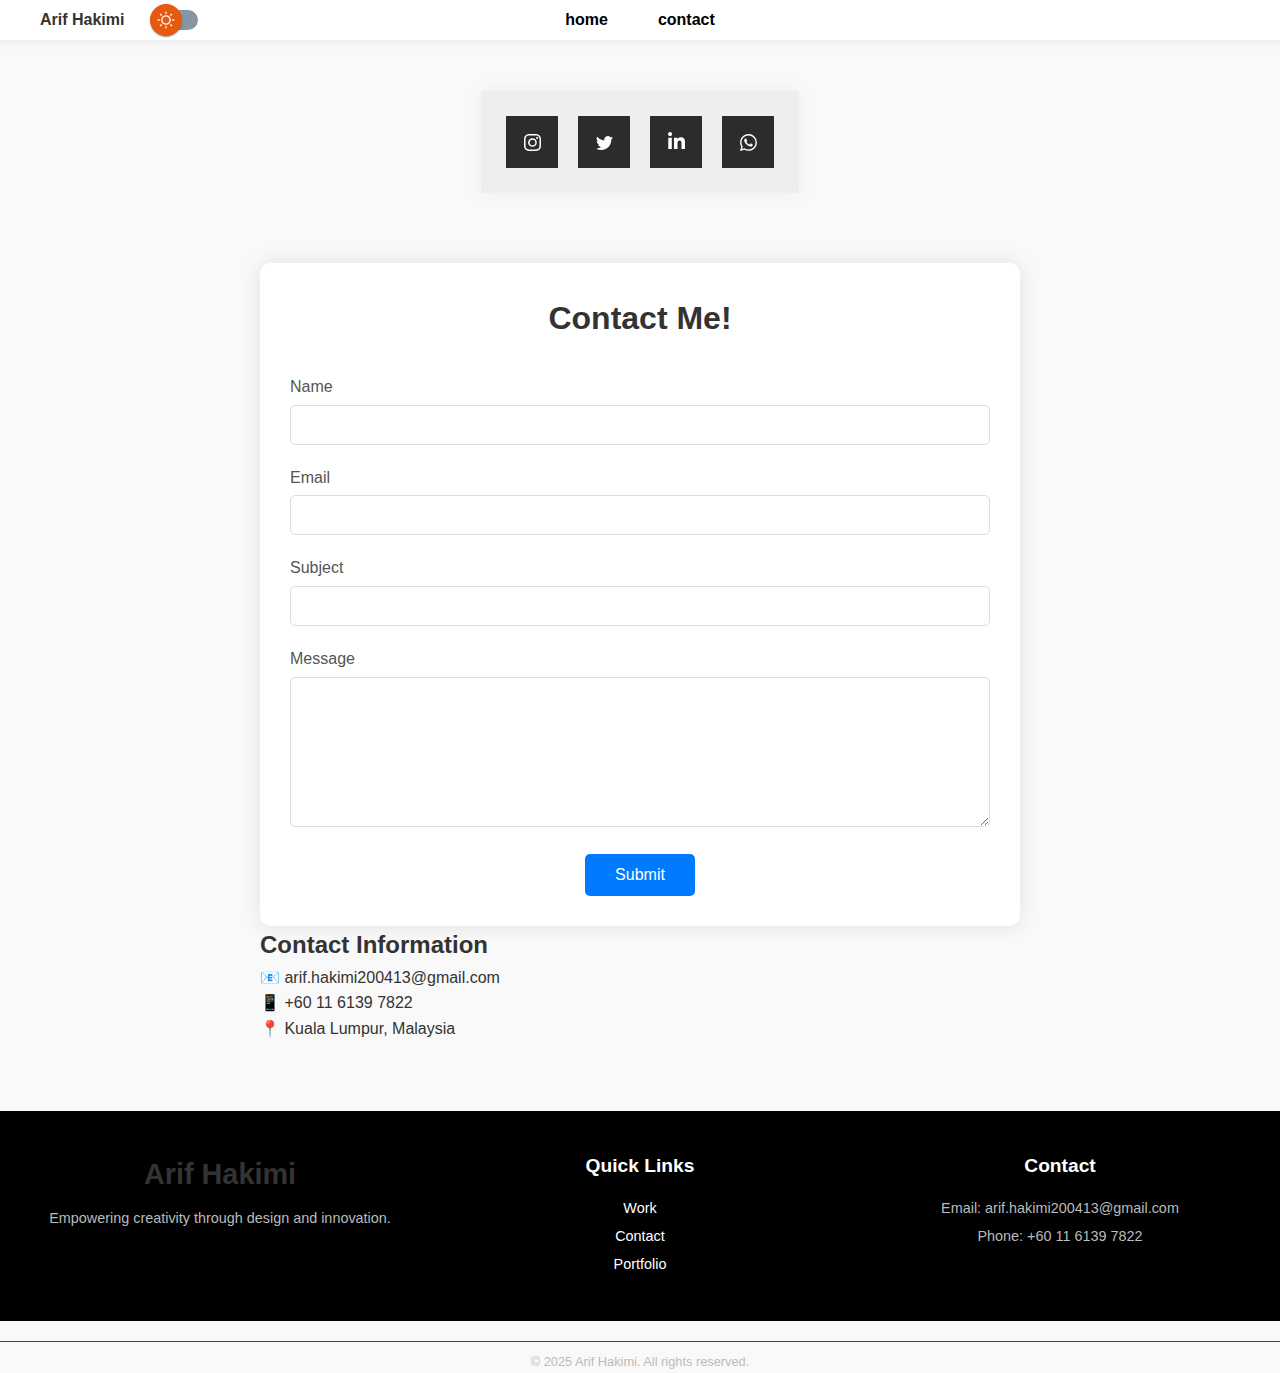
<file: Contact.html>
<!DOCTYPE html>
<html lang="ms">
<head>
    <meta charset="UTF-8">
    <meta name="viewport" content="width=device-width, initial-scale=1.0">
    <title>Contact Me</title>
    <link rel="stylesheet" href="PORTFOLIO CSS/Contact.css">
</head>
<body>
    <header>
        <div class="logo">Arif Hakimi</div>
        <label class="ui-switch" style="position: absolute; left: 150px; top: 50%; transform: translateY(-50%); display: inline-flex; align-items: center;">
            <input type="checkbox" id="darkModeToggle" onclick="toggleDarkMode()">
            <div class="slider">
                <div class="circle"></div>
            </div>
        </label>
        <script>
            function toggleDarkMode() {
                document.body.classList.toggle('dark-mode');
                const isDarkMode = document.body.classList.contains('dark-mode');
                localStorage.setItem('darkMode', isDarkMode);
            }

            // Check saved preference
            if (localStorage.getItem('darkMode') === 'true') {
                document.body.classList.add('dark-mode');
                document.getElementById('darkModeToggle').checked = true;
            }
        </script>
        <style>
            body.dark-mode {
                background-color: #1a1a1a;
                color: #ffffff;
            }
            .dark-mode header {
                background-color: #2d2d2d;
                border-color: #404040;
            }
            
            .dark-mode .logo {
                color: #ffffff;
            }
            
            .dark-mode nav a {
                color: #ffffff;
            }
            
            .dark-mode nav a:hover {
                background-color: #404040;
            }
            
            .dark-mode .social-icons a {
                background: #2d2d2d;
            }
            
            .dark-mode .social-icons a:hover {
                background-color: #404040;
            }

            .dark-mode .contact-form {
                background-color: #2d2d2d;
                color: #ffffff;
            }

            .dark-mode .contact-form input,
            .dark-mode .contact-form textarea {
                background-color: #404040;
                color: #ffffff;
                border-color: #555;
            }

            .dark-mode .contact-form label,
            .dark-mode .contact-form h1 {
                color: #ffffff;
            }
        </style>
        </style>
        <nav>
            <a href="index.html">home</a>
            <a href="Contact.html">contact</a>
        </nav>
    </header>

    <div class="social-icons">
        <a href="#" class="socialContainer containerOne">
          <svg class="socialSvg instagramSvg" viewBox="0 0 16 16">
            <path
              d="M8 0C5.829 0 5.556.01 4.703.048 3.85.088 3.269.222 2.76.42a3.917 3.917 0 0 0-1.417.923A3.927 3.927 0 0 0 .42 2.76C.222 3.268.087 3.85.048 4.7.01 5.555 0 5.827 0 8.001c0 2.172.01 2.444.048 3.297.04.852.174 1.433.372 1.942.205.526.478.972.923 1.417.444.445.89.719 1.416.923.51.198 1.09.333 1.942.372C5.555 15.99 5.827 16 8 16s2.444-.01 3.298-.048c.851-.04 1.434-.174 1.943-.372a3.916 3.916 0 0 0 1.416-.923c.445-.445.718-.891.923-1.417.197-.509.332-1.09.372-1.942C15.99 10.445 16 10.173 16 8s-.01-2.445-.048-3.299c-.04-.851-.175-1.433-.372-1.941a3.926 3.926 0 0 0-.923-1.417A3.911 3.911 0 0 0 13.24.42c-.51-.198-1.092-.333-1.943-.372C10.443.01 10.172 0 7.998 0h.003zm-.717 1.442h.718c2.136 0 2.389.007 3.232.046.78.035 1.204.166 1.486.275.373.145.64.319.92.599.28.28.453.546.598.92.11.281.24.705.275 1.485.039.843.047 1.096.047 3.231s-.008 2.389-.047 3.232c-.035.78-.166 1.203-.275 1.485a2.47 2.47 0 0 1-.599.919c-.28.28-.546.453-.92.598-.28.11-.704.24-1.485.276-.843.038-1.096.047-3.232.047s-2.39-.009-3.233-.047c-.78-.036-1.203-.166-1.485-.276a2.478 2.478 0 0 1-.92-.598 2.48 2.48 0 0 1-.6-.92c-.109-.281-.24-.705-.275-1.485-.038-.843-.046-1.096-.046-3.233 0-2.136.008-2.388.046-3.231.036-.78.166-1.204.276-1.486.145-.373.319-.64.599-.92.28-.28.546-.453.92-.598.282-.11.705-.24 1.485-.276.738-.034 1.024-.044 2.515-.045v.002zm4.988 1.328a.96.96 0 1 0 0 1.92.96.96 0 0 0 0-1.92zm-4.27 1.122a4.109 4.109 0 1 0 0 8.217 4.109 4.109 0 0 0 0-8.217zm0 1.441a2.667 2.667 0 1 1 0 5.334 2.667 2.667 0 0 1 0-5.334z"
            ></path>
          </svg>
        </a>
      
        <a href="#" class="socialContainer containerTwo">
          <svg class="socialSvg twitterSvg" viewBox="0 0 16 16">
            <path
              d="M5.026 15c6.038 0 9.341-5.003 9.341-9.334 0-.14 0-.282-.006-.422A6.685 6.685 0 0 0 16 3.542a6.658 6.658 0 0 1-1.889.518 3.301 3.301 0 0 0 1.447-1.817 6.533 6.533 0 0 1-2.087.793A3.286 3.286 0 0 0 7.875 6.03a9.325 9.325 0 0 1-6.767-3.429 3.289 3.289 0 0 0 1.018 4.382A3.323 3.323 0 0 1 .64 6.575v.045a3.288 3.288 0 0 0 2.632 3.218 3.203 3.203 0 0 1-.865.115 3.23 3.23 0 0 1-.614-.057 3.283 3.283 0 0 0 3.067 2.277A6.588 6.588 0 0 1 .78 13.58a6.32 6.32 0 0 1-.78-.045A9.344 9.344 0 0 0 5.026 15z"
            ></path>
          </svg>
        </a>
      
        <a href="#" class="socialContainer containerThree">
          <svg class="socialSvg linkdinSvg" viewBox="0 0 448 512">
            <path
              d="M100.28 448H7.4V148.9h92.88zM53.79 108.1C24.09 108.1 0 83.5 0 53.8a53.79 53.79 0 0 1 107.58 0c0 29.7-24.1 54.3-53.79 54.3zM447.9 448h-92.68V302.4c0-34.7-.7-79.2-48.29-79.2-48.29 0-55.69 37.7-55.69 76.7V448h-92.78V148.9h89.08v40.8h1.3c12.4-23.5 42.69-48.3 87.88-48.3 94 0 111.28 61.9 111.28 142.3V448z"
            ></path>
          </svg>
        </a>
      
        <a href="#" class="socialContainer containerFour">
          <svg class="socialSvg whatsappSvg" viewBox="0 0 16 16">
            <path
              d="M13.601 2.326A7.854 7.854 0 0 0 7.994 0C3.627 0 .068 3.558.064 7.926c0 1.399.366 2.76 1.057 3.965L0 16l4.204-1.102a7.933 7.933 0 0 0 3.79.965h.004c4.368 0 7.926-3.558 7.93-7.93A7.898 7.898 0 0 0 13.6 2.326zM7.994 14.521a6.573 6.573 0 0 1-3.356-.92l-.24-.144-2.494.654.666-2.433-.156-.251a6.56 6.56 0 0 1-1.007-3.505c0-3.626 2.957-6.584 6.591-6.584a6.56 6.56 0 0 1 4.66 1.931 6.557 6.557 0 0 1 1.928 4.66c-.004 3.639-2.961 6.592-6.592 6.592zm3.615-4.934c-.197-.099-1.17-.578-1.353-.646-.182-.065-.315-.099-.445.099-.133.197-.513.646-.627.775-.114.133-.232.148-.43.05-.197-.1-.836-.308-1.592-.985-.59-.525-.985-1.175-1.103-1.372-.114-.198-.011-.304.088-.403.087-.088.197-.232.296-.346.1-.114.133-.198.198-.33.065-.134.034-.248-.015-.347-.05-.099-.445-1.076-.612-1.47-.16-.389-.323-.335-.445-.34-.114-.007-.247-.007-.38-.007a.729.729 0 0 0-.529.247c-.182.198-.691.677-.691 1.654 0 .977.71 1.916.81 2.049.098.133 1.394 2.132 3.383 2.992.47.205.84.326 1.129.418.475.152.904.129 1.246.08.38-.058 1.171-.48 1.338-.943.164-.464.164-.86.114-.943-.049-.084-.182-.133-.38-.232z"
            ></path>
          </svg>
        </a>
      </div>

    <div class="container">
        <div class="contact-form">
            <h1>Contact Me!</h1>
            <form action="#" method="POST">
                <div class="form-group">
                    <label for="name">Name</label>
                    <input type="text" id="name" name="name" required>
                </div>
                <div class="form-group">
                    <label for="email">Email</label>
                    <input type="email" id="email" name="email" required>
                </div>
                <div class="form-group">
                    <label for="subject">Subject</label>
                    <input type="text" id="subject" name="subject" required>
                </div>
                <div class="form-group">
                    <label for="message">Message</label>
                    <textarea id="message" name="message" required></textarea>
                </div>
                <button type="submit">Submit</button>
            </form>
        </div>

        <div class="contact-info">
            <h2>Contact Information</h2>
            <p>📧 arif.hakimi200413@gmail.com</p>
            <p>📱 +60 11 6139 7822</p>
            <p>📍 Kuala Lumpur, Malaysia</p>
        </div>
    </div>

    <footer>
        <div class="footer-brand">
            <h1>Arif Hakimi</h1>
            <p>Empowering creativity through design and innovation.</p>
        </div>
        <div class="footer-nav">
            <h3>Quick Links</h3>
            <a href="index.html.html">Work</a>
            <a href="Contact.html">Contact</a>
            <a href="#portfolio">Portfolio</a>
        </div>
       
        <div class="footer-contact">
            <h3>Contact</h3>
            <p>Email: arif.hakimi200413@gmail.com</p>
            <p>Phone: +60 11 6139 7822</p>
        </div>
    </footer>
    <div class="footer-bottom">
        &copy; 2025 Arif Hakimi. All rights reserved.
    </div>
</file>
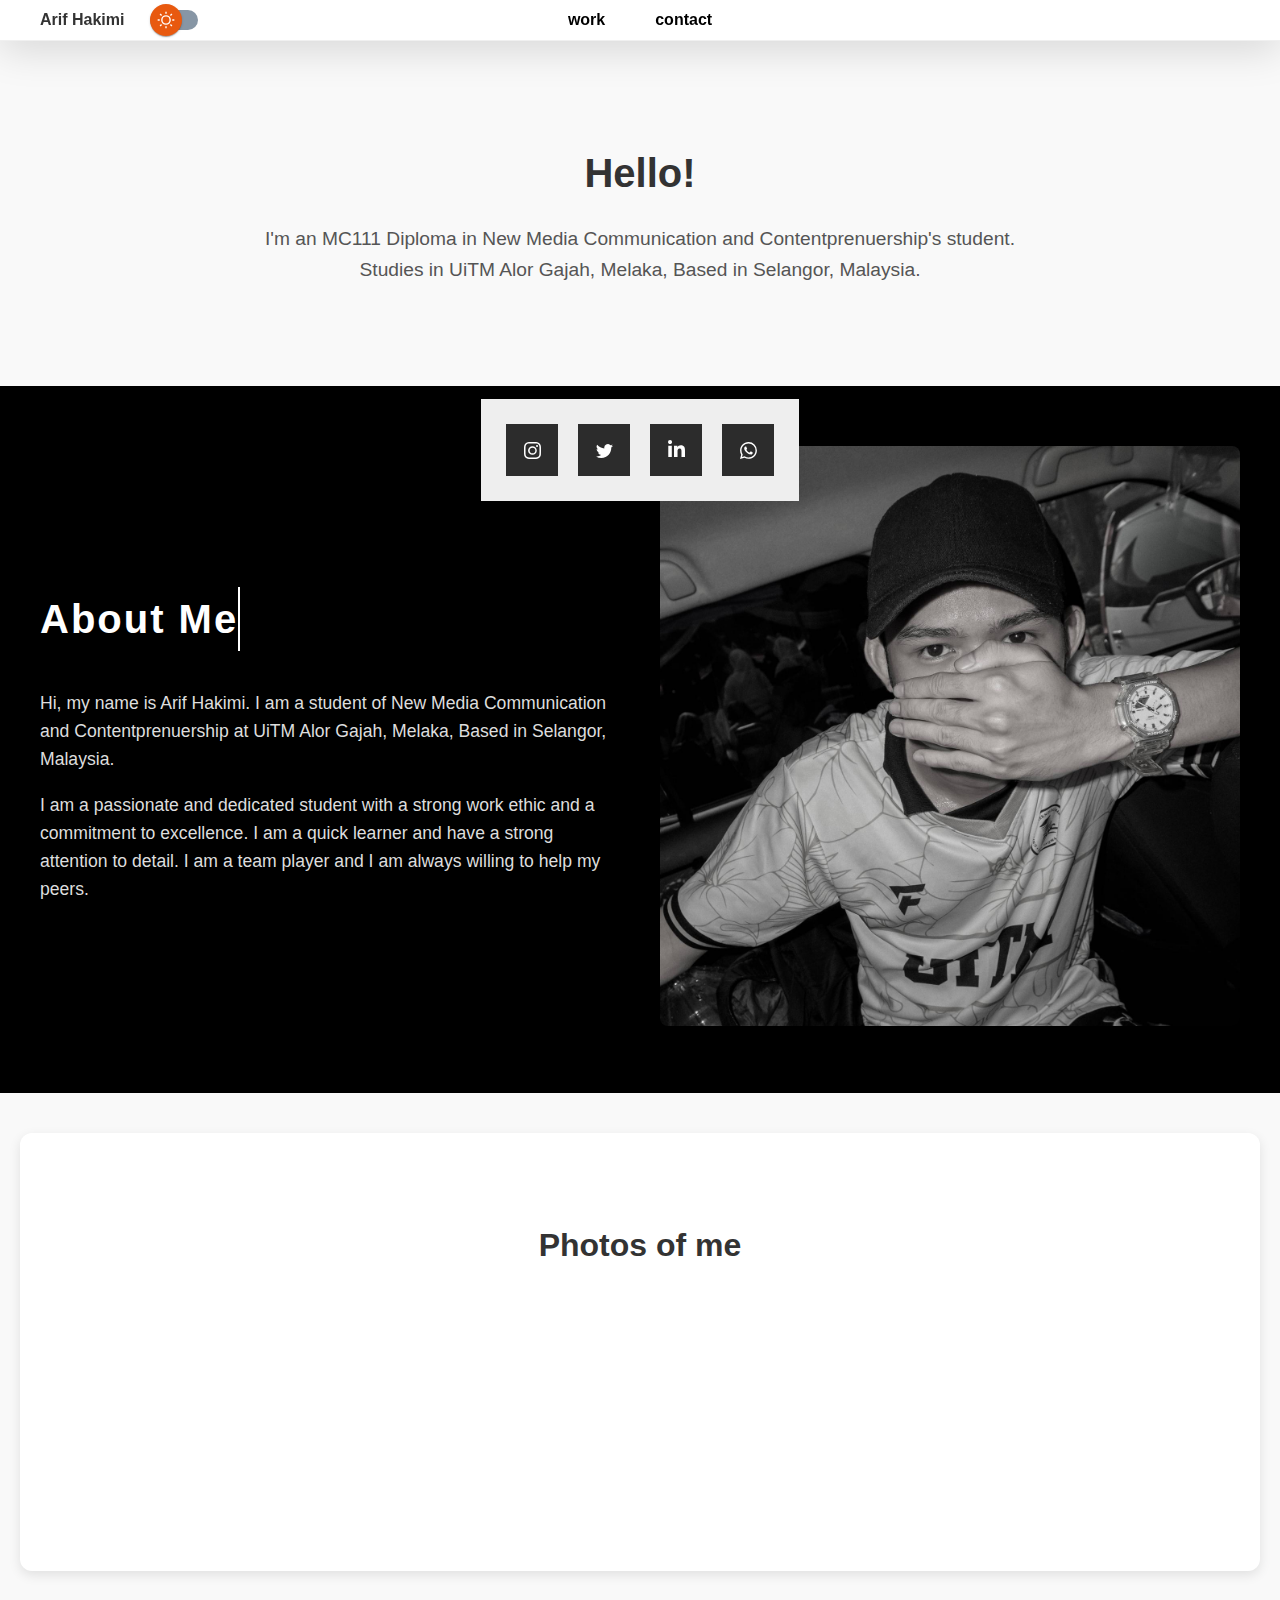
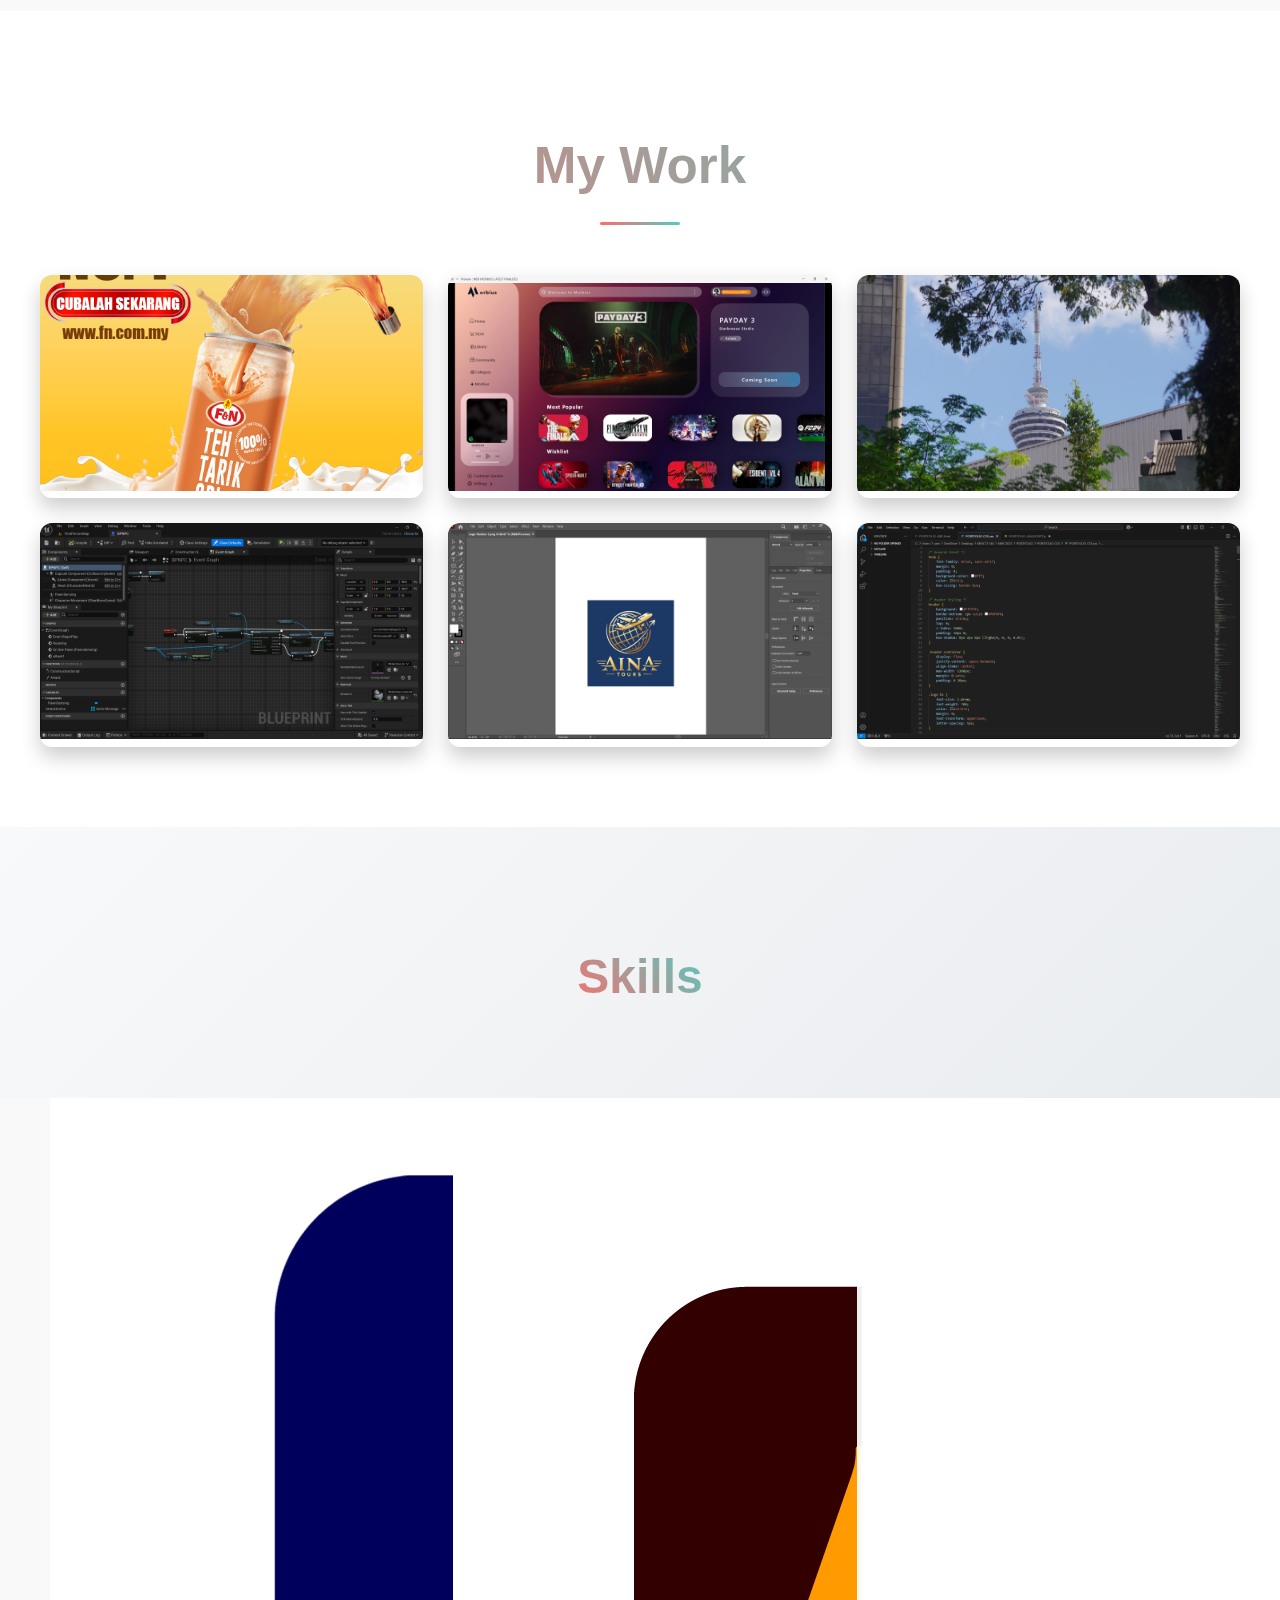
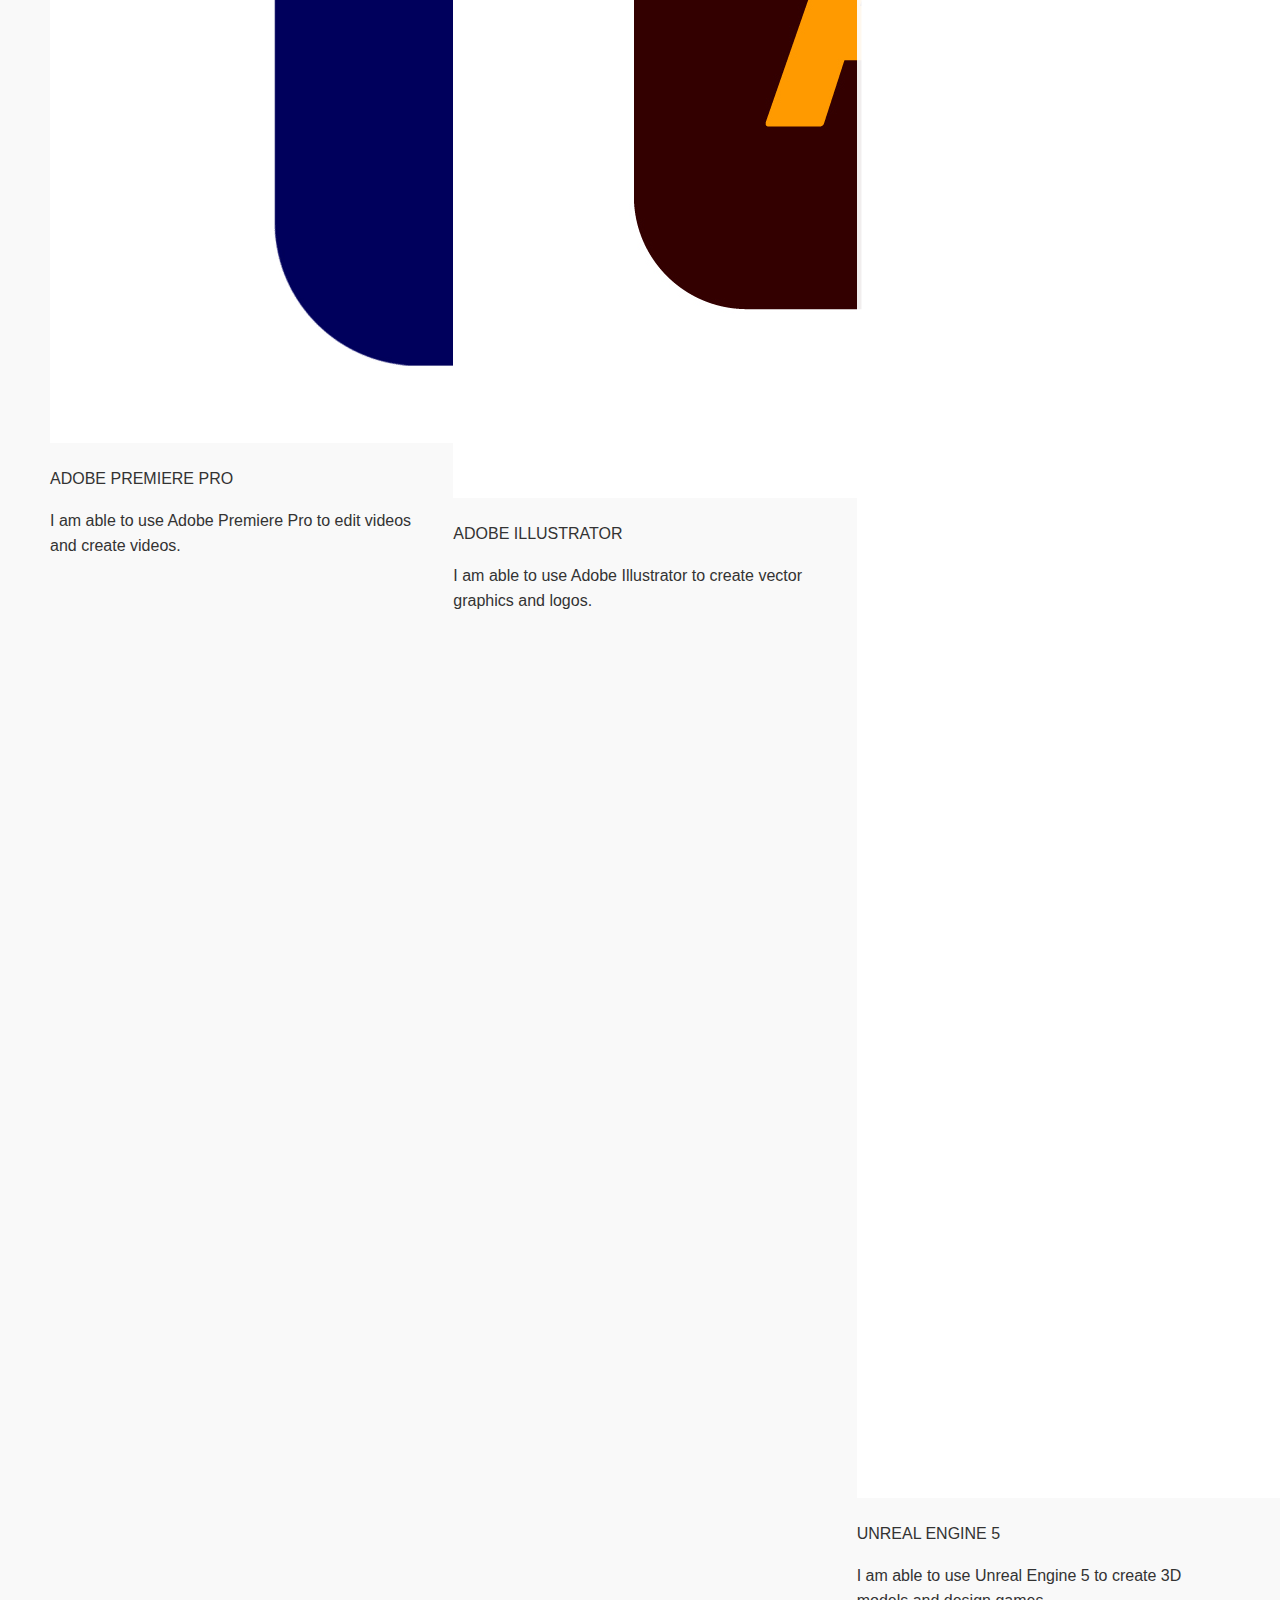
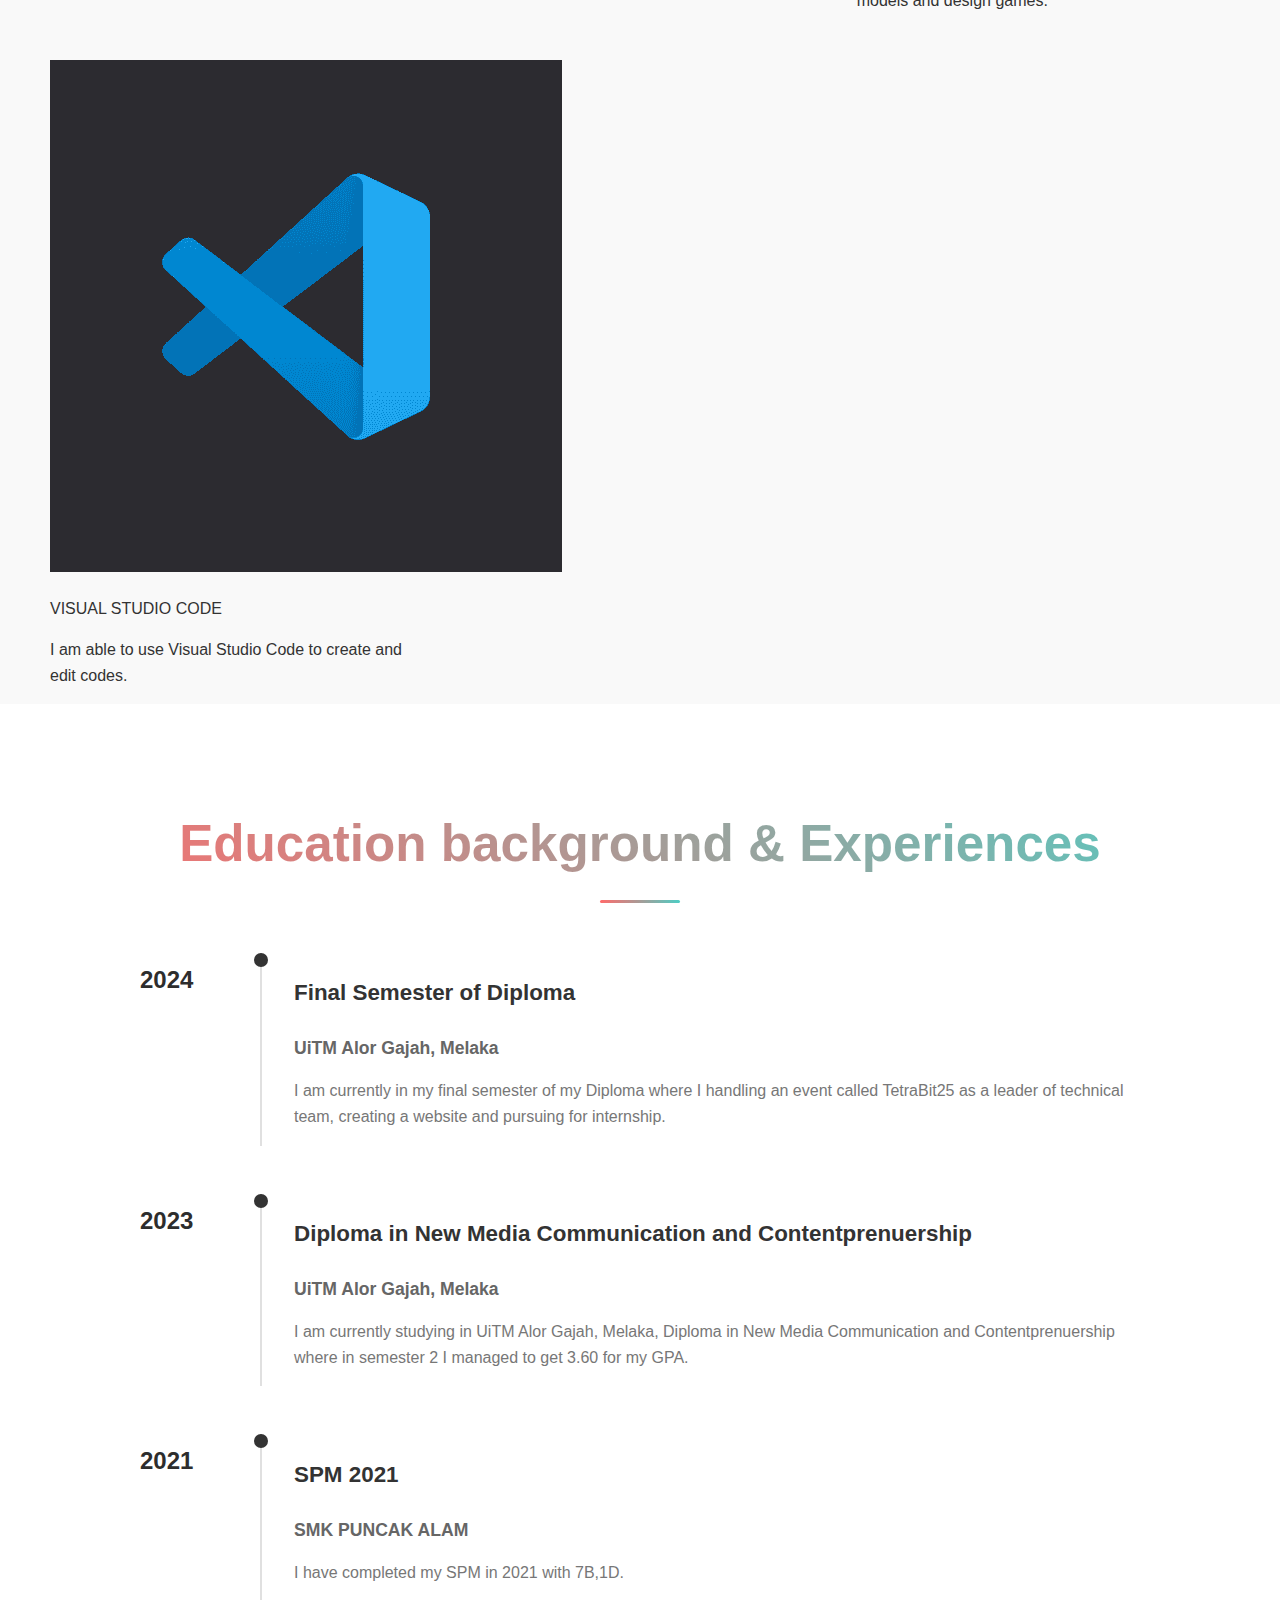
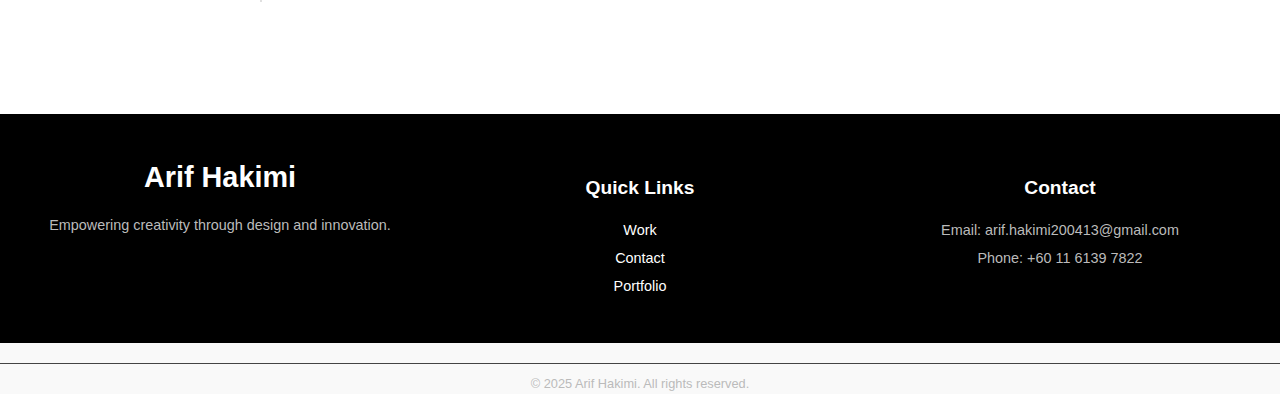
<file: PORTFOLIO ARIF.html>
<!DOCTYPE html>
<html lang="en">
<head>

    <link rel="stylesheet"
    href="PORTFOLIO CSS/PORTFOLIO CSS.css">
    

    <meta charset="UTF-8">
    <meta name="viewport" content="width=device-width, initial-scale=1.0">
    <!DOCTYPE html>
<html lang="en">
<head>
    <meta charset="UTF-8">
    <meta name="viewport" content="width=device-width, initial-scale=1.0">
    <title>My Portfolio</title>
    <style>
        @import url('https://fonts.googleapis.com/css2?family=Inter:wght@400;600&display=swap');

    </style>
</head>
<body>
    <header>
        <div class="logo">Arif Hakimi </div>
        <label class="ui-switch" style="position: absolute; left: 150px; top: 50%; transform: translateY(-50%); display: inline-flex; align-items: center;">
            <input type="checkbox" id="darkModeToggle" onclick="toggleDarkMode()">
            <div class="slider">
                <div class="circle"></div>
            </div>
        </label>
        <script>
            function toggleDarkMode() {
                document.body.classList.toggle('dark-mode');
                const isDarkMode = document.body.classList.contains('dark-mode');
                localStorage.setItem('darkMode', isDarkMode);
            }

            // Check saved preference
            if (localStorage.getItem('darkMode') === 'true') {
                document.body.classList.add('dark-mode');
                document.getElementById('darkModeToggle').checked = true;
            }
        </script>
        <style>
            body.dark-mode {
                background-color: #1a1a1a;
                color: #ffffff;
            }
            
            .dark-mode header {
                background-color: #2d2d2d;
                border-color: #404040;
            }
            
            .dark-mode .logo {
                color: #ffffff;
            }
            
            .dark-mode nav a {
                color: #ffffff;
            }
            
            .dark-mode nav a:hover {
                background-color: #404040;
            }
            
            .dark-mode .social-icons a {
                background: #2d2d2d;
            }
            
            .dark-mode .social-icons a:hover {
                background-color: #404040;
            }

            .dark-mode .my-work {
                background-color: #2d2d2d;
                color: #ffffff;
            }

            .dark-mode .grid-item {
                background-color: #404040;
            }

            .dark-mode .overlay {
                background-color: rgba(0, 0, 0, 0.8);
            }

            .dark-mode .text {
                color: #ffffff;
            }

            .dark-mode h1,
            .dark-mode .hero,
            .dark-mode .hero p,
            .dark-mode .hero br,
            .dark-mode .about-text,
            .dark-mode #studio-agatho {
                color: #ffffff;
            }

            .dark-mode .experience {
                background-color: #2d2d2d;
                color: #ffffff;
            }

            .dark-mode .experience-content h3,
            .dark-mode .experience-content h4,
            .dark-mode .experience-content p,
            .dark-mode .experience-year {
                color: #ffffff;
            }

            .dark-mode .experience-content {
                border-left-color: #404040;
            }

            .dark-mode .experience-content::before {
                background-color: #ffffff;
            }
        </style>

        <nav>
            <a href="PORTFOLIO ARIF.html">work</a>
            <a href="Contact.html">contact</a>
        </nav>
        
    </header>
    <main>
        <div class="hero">
            <h1>Hello!</h1>
            <p>I'm an MC111 Diploma in New Media Communication and Contentprenuership's student.<br>Studies in UiTM Alor Gajah, Melaka, Based in Selangor, Malaysia.</p>
<div class="social-icons">
    <a href="#" class="socialContainer containerOne">
      <svg class="socialSvg instagramSvg" viewBox="0 0 16 16">
        <path
          d="M8 0C5.829 0 5.556.01 4.703.048 3.85.088 3.269.222 2.76.42a3.917 3.917 0 0 0-1.417.923A3.927 3.927 0 0 0 .42 2.76C.222 3.268.087 3.85.048 4.7.01 5.555 0 5.827 0 8.001c0 2.172.01 2.444.048 3.297.04.852.174 1.433.372 1.942.205.526.478.972.923 1.417.444.445.89.719 1.416.923.51.198 1.09.333 1.942.372C5.555 15.99 5.827 16 8 16s2.444-.01 3.298-.048c.851-.04 1.434-.174 1.943-.372a3.916 3.916 0 0 0 1.416-.923c.445-.445.718-.891.923-1.417.197-.509.332-1.09.372-1.942C15.99 10.445 16 10.173 16 8s-.01-2.445-.048-3.299c-.04-.851-.175-1.433-.372-1.941a3.926 3.926 0 0 0-.923-1.417A3.911 3.911 0 0 0 13.24.42c-.51-.198-1.092-.333-1.943-.372C10.443.01 10.172 0 7.998 0h.003zm-.717 1.442h.718c2.136 0 2.389.007 3.232.046.78.035 1.204.166 1.486.275.373.145.64.319.92.599.28.28.453.546.598.92.11.281.24.705.275 1.485.039.843.047 1.096.047 3.231s-.008 2.389-.047 3.232c-.035.78-.166 1.203-.275 1.485a2.47 2.47 0 0 1-.599.919c-.28.28-.546.453-.92.598-.28.11-.704.24-1.485.276-.843.038-1.096.047-3.232.047s-2.39-.009-3.233-.047c-.78-.036-1.203-.166-1.485-.276a2.478 2.478 0 0 1-.92-.598 2.48 2.48 0 0 1-.6-.92c-.109-.281-.24-.705-.275-1.485-.038-.843-.046-1.096-.046-3.233 0-2.136.008-2.388.046-3.231.036-.78.166-1.204.276-1.486.145-.373.319-.64.599-.92.28-.28.546-.453.92-.598.282-.11.705-.24 1.485-.276.738-.034 1.024-.044 2.515-.045v.002zm4.988 1.328a.96.96 0 1 0 0 1.92.96.96 0 0 0 0-1.92zm-4.27 1.122a4.109 4.109 0 1 0 0 8.217 4.109 4.109 0 0 0 0-8.217zm0 1.441a2.667 2.667 0 1 1 0 5.334 2.667 2.667 0 0 1 0-5.334z"
        ></path>
      </svg>
    </a>
  
    <a href="#" class="socialContainer containerTwo">
      <svg class="socialSvg twitterSvg" viewBox="0 0 16 16">
        <path
          d="M5.026 15c6.038 0 9.341-5.003 9.341-9.334 0-.14 0-.282-.006-.422A6.685 6.685 0 0 0 16 3.542a6.658 6.658 0 0 1-1.889.518 3.301 3.301 0 0 0 1.447-1.817 6.533 6.533 0 0 1-2.087.793A3.286 3.286 0 0 0 7.875 6.03a9.325 9.325 0 0 1-6.767-3.429 3.289 3.289 0 0 0 1.018 4.382A3.323 3.323 0 0 1 .64 6.575v.045a3.288 3.288 0 0 0 2.632 3.218 3.203 3.203 0 0 1-.865.115 3.23 3.23 0 0 1-.614-.057 3.283 3.283 0 0 0 3.067 2.277A6.588 6.588 0 0 1 .78 13.58a6.32 6.32 0 0 1-.78-.045A9.344 9.344 0 0 0 5.026 15z"
        ></path>
      </svg>
    </a>
  
    <a href="#" class="socialContainer containerThree">
      <svg class="socialSvg linkdinSvg" viewBox="0 0 448 512">
        <path
          d="M100.28 448H7.4V148.9h92.88zM53.79 108.1C24.09 108.1 0 83.5 0 53.8a53.79 53.79 0 0 1 107.58 0c0 29.7-24.1 54.3-53.79 54.3zM447.9 448h-92.68V302.4c0-34.7-.7-79.2-48.29-79.2-48.29 0-55.69 37.7-55.69 76.7V448h-92.78V148.9h89.08v40.8h1.3c12.4-23.5 42.69-48.3 87.88-48.3 94 0 111.28 61.9 111.28 142.3V448z"
        ></path>
      </svg>
    </a>
  
    <a href="#" class="socialContainer containerFour">
      <svg class="socialSvg whatsappSvg" viewBox="0 0 16 16">
        <path
          d="M13.601 2.326A7.854 7.854 0 0 0 7.994 0C3.627 0 .068 3.558.064 7.926c0 1.399.366 2.76 1.057 3.965L0 16l4.204-1.102a7.933 7.933 0 0 0 3.79.965h.004c4.368 0 7.926-3.558 7.93-7.93A7.898 7.898 0 0 0 13.6 2.326zM7.994 14.521a6.573 6.573 0 0 1-3.356-.92l-.24-.144-2.494.654.666-2.433-.156-.251a6.56 6.56 0 0 1-1.007-3.505c0-3.626 2.957-6.584 6.591-6.584a6.56 6.56 0 0 1 4.66 1.931 6.557 6.557 0 0 1 1.928 4.66c-.004 3.639-2.961 6.592-6.592 6.592zm3.615-4.934c-.197-.099-1.17-.578-1.353-.646-.182-.065-.315-.099-.445.099-.133.197-.513.646-.627.775-.114.133-.232.148-.43.05-.197-.1-.836-.308-1.592-.985-.59-.525-.985-1.175-1.103-1.372-.114-.198-.011-.304.088-.403.087-.088.197-.232.296-.346.1-.114.133-.198.198-.33.065-.134.034-.248-.015-.347-.05-.099-.445-1.076-.612-1.47-.16-.389-.323-.335-.445-.34-.114-.007-.247-.007-.38-.007a.729.729 0 0 0-.529.247c-.182.198-.691.677-.691 1.654 0 .977.71 1.916.81 2.049.098.133 1.394 2.132 3.383 2.992.47.205.84.326 1.129.418.475.152.904.129 1.246.08.38-.058 1.171-.48 1.338-.943.164-.464.164-.86.114-.943-.049-.084-.182-.133-.38-.232z"
        ></path>
      </svg>
    </a>
  </div>
  
        </div>
    </main>
    <section class="about-section">
        <div class="about-container">
            <div class="about-text">
               <h1><div id="studio-agatho" class="fade-text">About Me</div></h1>
                <p>Hi, my name is Arif Hakimi. I am a student of New Media Communication and Contentprenuership at UiTM Alor Gajah, Melaka, Based in Selangor, Malaysia.</p>
                <p>I am a passionate and dedicated student with a strong work ethic and a commitment to excellence. I am a quick learner and have a strong attention to detail. I am a team player and I am always willing to help my peers.</p>
            </div>
            <div class="about-image">
                <img src="PORTFOLIO IMG/PORTF2i.jpg " alt="Studio Agatho Team">
            </div>
        </div>
    </section>

    <section class="three-pictures-section">
        <div class="section-title">
            <h2> Photos of me</h2>
        </div>
        <div class="image-row">
            <img src="PORTFOLIO IMG/dummy11.jpg" alt="Project 1">
            <img src="PORTFOLIO IMG/dummy12.jpg" alt="Project 2">
            <img src="PORTFOLIO IMG/dummy13.jpg" alt="Project 3">
        </div>
    </section>
</body>
</html>

<section class="my-work">
    <div class="section-header">
        <h1>My Work</h1>
        <div class="header-underline"></div>
    </div>
    <div class="work-container">
        <div class="work-gallery">
            <div class="work-item">
                <div class="work-image">
                    <img src="PORTFOLIO IMG/Photocomm Poster Design.png" alt="Poster Design">
                    <div class="work-overlay">
                        <div class="overlay-content">
                            <h3>Poster Design</h3>
                            <p>Created promotional posters for various events and campaigns using Adobe Photoshop and Illustrator.</p>
                            <a href="#" class="view-project">View Details</a>
                        </div>
                    </div>
                </div>
            </div>
            <div class="work-item">
                <div class="work-image">
                    <img src="PORTFOLIO IMG/Morbius.png" alt="Gaming Website">
                    <div class="work-overlay">
                        <div class="overlay-content">
                            <h3>Gaming Website</h3>
                            <p>Developed an interactive gaming website with user authentication and dynamic content loading.</p>
                            <a href="#" class="view-project">View Details</a>
                        </div>
                    </div>
                </div>
            </div>
            <div class="work-item">
                <div class="work-image">
                    <img src="PORTFOLIO IMG/KL Tower.jpg" alt="KL Tower Photography">
                    <div class="work-overlay">
                        <div class="overlay-content">
                            <h3>Urban Photography</h3>
                            <p>Captured iconic Malaysian landmarks with emphasis on architectural details and urban landscapes.</p>
                            <a href="#" class="view-project">View Details</a>
                        </div>
                    </div>
                </div>
            </div>
            <div class="work-item">
                <div class="work-image">
                    <img src="PORTFOLIO IMG/UE.png" alt="Game Development">
                    <div class="work-overlay">
                        <div class="overlay-content">
                            <h3>3D Game Development</h3>
                            <p>Designed and developed an immersive 3D adventure game with custom character mechanics and environments.</p>
                            <a href="#" class="view-project">View Details</a>
                        </div>
                    </div>
                </div>
            </div>
            <div class="work-item">
                <div class="work-image">
                    <img src="PORTFOLIO IMG/Illustrators.png" alt="Logo Design">
                    <div class="work-overlay">
                        <div class="overlay-content">
                            <h3>Brand Identity Design</h3>
                            <p>Created comprehensive brand identities including logos, color schemes, and typography guidelines.</p>
                            <a href="#" class="view-project">View Details</a>
                        </div>
                    </div>
                </div>
            </div>
            <div class="work-item">
                <div class="work-image">
                    <img src="PORTFOLIO IMG/VCS.png" alt="Web Development">
                    <div class="work-overlay">
                        <div class="overlay-content">
                            <h3>Web Development</h3>
                            <p>Built responsive and modern websites using latest web technologies and best practices.</p>
                            <a href="#" class="view-project">View Details</a>
                        </div>
                    </div>
                </div>
            </div>
        </div>
    </div>
    <style>
        .my-work {
            padding: 80px 0;
            background: linear-gradient(145deg, #ffffff, #ffffff);
            color: #fff;
        }

        .section-header {
            text-align: center;
            margin-bottom: 50px;
        }

        .section-header h1 {
            font-size: 3.2em;
            background: linear-gradient(45deg, #ff6b6b, #4ecdc4);
            -webkit-background-clip: text;
            -webkit-text-fill-color: transparent;
            margin-bottom: 15px;
            font-weight: 700;
        }

        .header-underline {
            width: 80px;
            height: 3px;
            background: linear-gradient(90deg, #ff6b6b, #4ecdc4);
            margin: 0 auto;
            border-radius: 3px;
        }

        .work-container {
            max-width: 1200px;
            margin: 0 auto;
            padding: 0 20px;
        }

        .work-gallery {
            display: grid;
            grid-template-columns: repeat(auto-fit, minmax(300px, 1fr));
            gap: 25px;
        }

        .work-item {
            position: relative;
            border-radius: 12px;
            overflow: hidden;
            box-shadow: 0 10px 20px rgba(0,0,0,0.2);
            transition: transform 0.3s ease;
        }

        .work-item:hover {
            transform: translateY(-5px);
        }

        .work-image {
            position: relative;
            aspect-ratio: 16/9;
        }

        .work-image img {
            width: 100%;
            height: 100%;
            object-fit: cover;
            transition: transform 0.5s ease;
        }

        .work-overlay {
            position: absolute;
            inset: 0;
            background: rgba(0, 0, 0, 0.85);
            display: flex;
            align-items: center;
            justify-content: center;
            opacity: 0;
            transition: opacity 0.3s ease;
        }

        .work-item:hover .work-overlay {
            opacity: 1;
        }

        .overlay-content {
            padding: 20px;
            text-align: center;
            transform: translateY(20px);
            transition: transform 0.3s ease;
        }

        .work-item:hover .overlay-content {
            transform: translateY(0);
        }

        .work-overlay h3 {
            font-size: 1.5em;
            color: #4ecdc4;
            margin-bottom: 10px;
            font-weight: 600;
        }

        .work-overlay p {
            color: #fff;
            font-size: 0.9em;
            line-height: 1.6;
            margin-bottom: 15px;
        }

        .view-project {
            display: inline-block;
            padding: 8px 20px;
            background: linear-gradient(45deg, #ff6b6b, #4ecdc4);
            color: #fff;
            text-decoration: none;
            border-radius: 25px;
            font-size: 0.9em;
            font-weight: 500;
            transition: transform 0.3s ease, box-shadow 0.3s ease;
        }

        .view-project:hover {
            transform: scale(1.05);
            box-shadow: 0 5px 15px rgba(78, 205, 196, 0.3);
        }

        /* Dark mode styles */
        .dark-mode .my-work {
            background: linear-gradient(145deg, #1a1a1a, #1a1a1a);
            color: #fff;
        }

        .dark-mode .work-item {
            box-shadow: 0 10px 20px rgba(0,0,0,0.4);
        }

        .dark-mode .work-overlay {
            background: rgba(0, 0, 0, 0.9);
        }

        .dark-mode .work-overlay h3 {
            color: #4ecdc4;
        }

        .dark-mode .work-overlay p {
            color: #fff;
        }

        @media (max-width: 768px) {
            .section-header h1 {
                font-size: 2.5em;
            }

            .work-gallery {
                grid-template-columns: 1fr;
            }

            .work-overlay h3 {
                font-size: 1.3em;
            }
        }
    </style>
</section>

<section class="skills">
    <h1>Skills</h1>
</section>

<div class="cards-container">
  <div class="card">
    <div class="card-image">
      <img src="PORTFOLIO IMG/premiere-pro-1.png"Skill Image">
    </div>
    <div class="card-details">
      <p class="text-title">ADOBE PREMIERE PRO</p>
      <p class="text-body">I am able to use Adobe Premiere Pro to edit videos and create videos.</p>
    </div>
  </div>

  <div class="card">
    <div class="card-image">
      <img src="PORTFOLIO IMG/illustrator.png" alt="Skill Image">
    </div>
    <div class="card-details">
      <p class="text-title">ADOBE ILLUSTRATOR</p>
      <p class="text-body">I am able to use Adobe Illustrator to create vector graphics and logos.</p>
    </div>
  </div>

  <div class="card">
    <div class="card-image">
      <img src="PORTFOLIO IMG/Unreal-Engine.webp" alt="Skill Image">
    </div>
    <div class="card-details">
      <p class="text-title">UNREAL ENGINE 5</p>
      <p class="text-body">I am able to use Unreal Engine 5 to create 3D models and design games.</p>
    </div>
  </div>

  <div class="card">
    <div class="card-image">
      <img src="PORTFOLIO IMG/VisualStudioLogo.png" alt="Skill Image">
    </div>
    <div class="card-details">
      <p class="text-title">VISUAL STUDIO CODE</p>
      <p class="text-body">I am able to use Visual Studio Code to create and edit codes.</p>
    </div>
  </div>
</div>
</section>

<section class="experience">
    <div class="section-header">
        <h1>Education background & Experiences</h1>
        <div class="header-underline"></div>
    </div>
    <div class="experience-container">
        <div class="experience-item">
            <div class="experience-year">2024</div>
            <div class="experience-content">
                <h3>Final Semester of Diploma</h3>
                <h4>UiTM Alor Gajah, Melaka</h4>
                <p>I am currently in my final semester of my Diploma where I handling an event called TetraBit25 as a leader of technical team, creating a website and pursuing for internship.</p>
            </div>
        </div>

        <div class="experience-item">
            <div class="experience-year">2023</div>
            <div class="experience-content">
                <h3>Diploma in New Media Communication and Contentprenuership</h3>
                <h4>UiTM Alor Gajah, Melaka</h4>
                <p>I am currently studying in UiTM Alor Gajah, Melaka, Diploma in New Media Communication and Contentprenuership where in semester 2 I managed to get 3.60 for my GPA.</p>
            </div>
        </div>

        <div class="experience-item">
            <div class="experience-year">2021</div>
            <div class="experience-content">
                <h3>SPM 2021</h3>
                <h4>SMK PUNCAK ALAM</h4>
                <p>I have completed my SPM in 2021 with 7B,1D.</p>
            </div>
        </div>
    </div>
</section>

<head>
    <link rel="stylesheet" href="https://cdnjs.cloudflare.com/ajax/libs/font-awesome/5.15.4/css/all.min.css">
</head>

<body>

    <!-- Tambah butang sebelum tag </body> -->
    <button id="scrollToTopBtn" title="Go to top">↑</button>

    <style>
        #scrollToTopBtn {
            position: fixed;
            bottom: 20px;
            right: 20px;
            width: 60px; /* Increased from 40px */
            height: 60px; /* Increased from 40px */
            background-color: #007bff;
            color: white;
            border: none;
            border-radius: 50%;
            cursor: pointer;
            display: none;
            font-size: 24px; /* Increased from 18px */
            z-index: 9999;
            transition: all 0.3s ease;
        }

        #scrollToTopBtn:hover {
            background-color: #0056b3;
            transform: translateY(-3px);
        }

        #scrollToTopBtn.visible {
            display: block;
            animation: fadeIn 0.3s;
        }

        @keyframes fadeIn {
            from {
                opacity: 0;
            }
            to {
                opacity: 1;
            }
        }
    </style>

    <script>
        // Tambah script sebelum tag </body>
        const scrollToTopBtn = document.getElementById("scrollToTopBtn");

        window.onscroll = function() {
            if (document.body.scrollTop > 20 || document.documentElement.scrollTop > 20) {
                scrollToTopBtn.classList.add("visible");
            } else {
                scrollToTopBtn.classList.remove("visible");
            }
        };

        scrollToTopBtn.addEventListener("click", function() {
            window.scrollTo({
                top: 0,
                behavior: "smooth"
            });
        });
    </script>

</body>
<footer>
    <div class="footer-brand">
        <h1>Arif Hakimi</h1>
        <p>Empowering creativity through design and innovation.</p>
    </div>
    <div class="footer-nav">
        <h3>Quick Links</h3>
        <a href="PORTFOLIO ARIF.html">Work</a>
        <a href="Contact.html">Contact</a>
        <a href="#portfolio">Portfolio</a>
    </div>
   
    <div class="footer-contact">
        <h3>Contact</h3>
        <p>Email: arif.hakimi200413@gmail.com</p>
        <p>Phone: +60 11 6139 7822</p>
    </div>
</footer>
<div class="footer-bottom">
    &copy; 2025 Arif Hakimi. All rights reserved.
</div>

    </style>
    <script src="PORTFOLIO JS/PORTFOLIO JAVASCRIPT.js"></script>
</file>
<file: PORTFOLIO CSS/Contact.css>
/* General Reset */
body {
    font-family: 'Poppins', sans-serif;
    margin: 0;
    padding: 0;
    background-color: #000000;
    color: #333;
    box-sizing: border-box;
}

/* Header Styling */
header {
    background: #ffffff;
    border-bottom: 1px solid #f0f0f0;
    position: sticky;
    top: 0;
    z-index: 1000;
    padding: 10px 0;
    box-shadow: 0px 2px 8px rgba(0, 0, 0, 0.05);
}

.header-container {
    display: flex;
    justify-content: space-between;
    align-items: center;
    max-width: 1200px;
    margin: 0 auto;
    padding: 0 20px;
}

.logo h1 {
    font-size: 1.8rem;
    font-weight: 700;
    color: #333333;
    margin: 0;
    text-transform: uppercase;
    letter-spacing: 1px;
}

nav {
    flex-grow: 1;
    text-align: center;
}

.nav-links {
    list-style: none;
    margin: 0;
    padding: 0;
    display: inline-flex;
    gap: 40px;
}

.nav-links li {
    display: inline-block;
    position: relative;
}

.nav-links a {
    text-decoration: none;
    color: #333333;
    font-size: 1rem;
    font-weight: 500;
    padding: 8px 15px;
    border-radius: 5px;
    transition: all 0.3s ease;
}

.nav-links a:hover {
    background-color: #007BFF;
    color: #ffffff;
    transform: translateY(-3px);
    box-shadow: 0 5px 15px rgba(0, 123, 255, 0.3);
}

.nav-links li::after {
    content: '';
    position: absolute;
    width: 0;
    height: 2px;
    background: #007BFF;
    bottom: -5px;
    left: 50%;
    transform: translateX(-50%);
    transition: width 0.3s ease;
}

.nav-links li:hover::after {
    width: 100%;
}

body {
    margin: 0;
    font-family: 'Poppins', sans-serif;
    line-height: 1.6;
    background-color: #ffffff;
}

header {
    display: flex;
    justify-content: space-between;
    align-items: center;
    padding: 20px 40px;
    border-bottom: 1px solid #f0f0f0;
}

header {
    display: flex;
    justify-content: center;
    align-items: center;
    padding: 20px 40px;
    border-bottom: 1px solid #f0f0f0;
    position: relative;
}

.ui-switch {

  --switch-bg: rgb(135, 150, 165);
  --switch-width: 48px;
  --switch-height: 20px;
  --circle-diameter: 32px;
  --circle-bg: rgb(232, 89, 15);
  --circle-inset: calc((var(--circle-diameter) - var(--switch-height)) / 2);
}

.ui-switch input {
  display: none;
}

.slider {
  -webkit-appearance: none;
  -moz-appearance: none;
  appearance: none;
  width: var(--switch-width);
  height: var(--switch-height);
  background: var(--switch-bg);
  border-radius: 999px;
  position: relative;
  cursor: pointer;
}

.slider .circle {
  top: calc(var(--circle-inset) * -1);
  left: 0;
  width: var(--circle-diameter);
  height: var(--circle-diameter);
  position: absolute;
  background: var(--circle-bg);
  border-radius: inherit;
  background-image: url("[data-uri]");
  background-repeat: no-repeat;
  background-position: center center;
  -webkit-transition: left 150ms cubic-bezier(0.4, 0, 0.2, 1) 0ms, -webkit-transform 150ms cubic-bezier(0.4, 0, 0.2, 1) 0ms;
  -o-transition: left 150ms cubic-bezier(0.4, 0, 0.2, 1) 0ms, transform 150ms cubic-bezier(0.4, 0, 0.2, 1) 0ms;
  transition: left 150ms cubic-bezier(0.4, 0, 0.2, 1) 0ms, transform 150ms cubic-bezier(0.4, 0, 0.2, 1) 0ms, -webkit-transform 150ms cubic-bezier(0.4, 0, 0.2, 1) 0ms;
  display: -webkit-box;
  display: -ms-flexbox;
  display: flex;
  -webkit-box-align: center;
  -ms-flex-align: center;
  align-items: center;
  -webkit-box-pack: center;
  -ms-flex-pack: center;
  justify-content: center;
  box-shadow: 0px 2px 1px -1px rgba(0,0,0,0.2), 0px 1px 1px 0px rgba(0,0,0,0.14), 0px 1px 3px 0px rgba(0,0,0,0.12);
  ;
}

.slider .circle::before {
  content: "";
  position: absolute;
  width: 100%;
  height: 100%;
  background: rgba(255, 255, 255, 0.75);
  border-radius: inherit;
  -webkit-transition: all 500ms;
  -o-transition: all 500ms;
  transition: all 500ms;
  opacity: 0;
}

/* actions */

.ui-switch input:checked+.slider .circle {
  left: calc(100% - var(--circle-diameter));
  background-image: url("[data-uri]");
  background-color: rgb(0, 56, 146);
}

.ui-switch input:active+.slider .circle::before {
  -webkit-transition: 0s;
  -o-transition: 0s;
  transition: 0s;
  opacity: 1;
  width: 0;
  height: 0;
}

nav {
    flex-grow: 1;
    text-align: center;
}

.nav-links {
    list-style: none;
    margin: 0;
    padding: 0;
    display: inline-flex;
    gap: 40px;
}

.nav-links li {
    display: inline-block;
    position: relative;
}

.nav-links a {
    text-decoration: none;
    color: #333333;
    font-size: 1rem;
    font-weight: 500;
    padding: 8px 15px;
    border-radius: 5px;
    transition: all 0.3s ease;
}

.nav-links a:hover {
    background-color: #007BFF;
    color: #ffffff;
    transform: translateY(-3px);
    box-shadow: 0 5px 15px rgba(0, 123, 255, 0.3);
}

.nav-links li::after {
    content: '';
    position: absolute;
    width: 0;
    height: 2px;
    background: #007BFF;
    bottom: -5px;
    left: 50%;
    transform: translateX(-50%);
    transition: width 0.3s ease;
}

.nav-links li:hover::after {
    width: 100%;
}

body {
    margin: 0;
    font-family: 'Poppins', sans-serif;
    line-height: 1.6;
    background-color: #ffffff;
}

header {
    display: flex;
    justify-content: space-between;
    align-items: center;
    padding: 20px 40px;
    border-bottom: 1px solid #f0f0f0;
}

header {
    display: flex;
    justify-content: center;
    align-items: center;
    padding: 20px 40px;
    border-bottom: 1px solid #f0f0f0;
    position: relative;
}

nav {
    position: absolute;
    left: 50%;
    transform: translateX(-50%);
    display: flex;
    gap: 20px;
}

nav a {
    text-decoration: none;
    color: #000000;
    font-weight: 600;
    padding: 8px 15px;
    border-radius: 5px;
    transition: all 0.3s ease;
}

nav a:hover {
    background-color: #000000;
    color: #ffffff;
    transform: translateY(-3px);
    box-shadow: 0 5px 15px rgba(0, 123, 255, 0.3);
}

.logo {
    position: absolute;
    left: 40px;
    font-weight: bold;
}

.social-icons {
    width: fit-content;
    height: fit-content;
    background-color: rgb(238, 238, 238);
    display: flex;
    align-items: center;
    justify-content: center;
    padding: 25px 25px;
    gap: 20px;
    box-shadow: 0px 0px 20px rgba(0, 0, 0, 0.055);
    position: relative;
    margin: 50px auto 20px;
}

/* for all social containers*/
.socialContainer {
    width: 52px;
    height: 52px;
    background-color: rgb(44, 44, 44);
    display: flex;
    align-items: center;
    justify-content: center;
    overflow: hidden;
    transition-duration: 0.3s;
}

/* instagram*/
.containerOne:hover {
    background-color: #d62976;
    transition-duration: 0.3s;
    transform: scale(1.5);
    border-radius: 15px;
}

/* twitter*/
.containerTwo:hover {
    background-color: #00acee;
    transition-duration: 0.3s;
    transform: scale(1.5);
    border-radius: 15px;
}

/* linkdin*/
.containerThree:hover {
    background-color: #0072b1;
    transition-duration: 0.3s;
    transform: scale(1.5);
    border-radius: 15px;
}

/* Whatsapp*/
.containerFour:hover {
    background-color: #25d366;
    transition-duration: 0.3s;
    transform: scale(1.5);
    border-radius: 15px;
}

.socialContainer:active {
    transform: scale(0.9);
    transition-duration: 0.3s;
}

.socialSvg {
    width: 17px;
}

.socialSvg path {
    fill: rgb(255, 255, 255);
}

.socialContainer:hover .socialSvg {
    animation: slide-in-top 0.3s both;
}

@keyframes slide-in-top {
    0% {
        transform: translateY(50px);
        opacity: 0;
    }

    100% {
        transform: translateY(0);
        opacity: 1;
    }
}

/* Platform-specific image colors on hover */
.social-icons a:nth-child(1):hover img { /* Facebook */
    filter: invert(31%) sepia(98%) saturate(2242%) hue-rotate(206deg) brightness(97%) contrast(96%);
}

.social-icons a:nth-child(2):hover img { /* Instagram */
    filter: invert(27%) sepia(82%) saturate(2086%) hue-rotate(319deg) brightness(89%) contrast(93%);
}

.social-icons a:nth-child(3):hover img { /* Twitter */
    filter: invert(48%) sepia(99%) saturate(1742%) hue-rotate(176deg) brightness(98%) contrast(91%);
}

.social-icons a:nth-child(4):hover img { /* LinkedIn */
    filter: invert(29%) sepia(98%) saturate(1784%) hue-rotate(173deg) brightness(94%) contrast(103%);
}

* {
    margin: 0;
    padding: 0;
    box-sizing: border-box;
    font-family: Arial, sans-serif;
}

body {
    background-color: #f4f4f4;
    line-height: 1.6;
}

.container {
    max-width: 800px;
    margin: 50px auto;
    padding: 20px;
}

.contact-form {
    background: white;
    padding: 30px;
    border-radius: 10px;
    box-shadow: 0 0 20px rgba(0,0,0,0.1);
}

h1 {
    text-align: center;
    color: #333;
    margin-bottom: 30px;
}

.form-group {
    margin-bottom: 20px;
}

label {
    display: block;
    margin-bottom: 5px;
    color: #555;
}

input, textarea {
    width: 100%;
    padding: 10px;
    border: 1px solid #ddd;
    border-radius: 5px;
    font-size: 16px;
}

textarea {
    height: 150px;
    resize: vertical;
}

button {
    background: #007bff;
    color: white;
    padding: 12px 30px;
    border: none;
    border-radius: 5px;
    cursor: pointer;
    font-size: 16px;
    display: block;
    margin: 0 auto;
    transition: background 0.3s;
}

button:hover {
    background: #0056b3;
}


body {
    margin: 0;
    font-family: 'Inter', sans-serif;
    background-color: #f9f9f9;
}

footer {
    background-color: #000000;
    color: #fff;
    padding: 40px 20px;
    display: grid;
    grid-template-columns: repeat(auto-fit, minmax(250px, 1fr));
    gap: 20px;
    align-items: start;
}

.footer-brand {
    text-align: center;
}

.footer-brand h1 {
    font-size: 1.8rem;
    font-weight: 600;
    margin: 0 0 10px;
}

.footer-brand p {
    font-size: 0.9rem;
    color: #bbb;
}

.footer-nav {
    text-align: center;
}

.footer-nav h3 {
    font-size: 1.2rem;
    font-weight: 600;
    margin-bottom: 15px;
}

.footer-nav a {
    display: block;
    text-decoration: none;
    color: #fff;
    font-size: 0.9rem;
    margin: 5px 0;
    transition: color 0.3s;
}

.footer-nav a:hover {
    color: #00bcd4;
}
.footer-contact {
    text-align: center;
}

.footer-contact h3 {
    font-size: 1.2rem;
    font-weight: 600;
    margin-bottom: 15px;
}

.footer-contact p {
    font-size: 0.9rem;
    margin: 5px 0;
    color: #bbb;
}

.footer-bottom {
    text-align: center;
    margin-top: 20px;
    font-size: 0.8rem;
    color: #bbb;
    border-top: 1px solid #444;
    padding-top: 10px;
}
</file>
<file: PORTFOLIO CSS/PORTFOLIO CSS.css>
/* General Reset */
body {
    font-family: 'Poppins', sans-serif;
    margin: 0;
    padding: 0;
    background-color: #000000;
    color: #333;
    box-sizing: border-box;
}

/* Header Styling */
header {
    background: rgba(255, 255, 255, 0.95);
    backdrop-filter: blur(10px);
    border-bottom: 2px solid rgba(0, 0, 0, 0.1);
    position: sticky;
    top: 0;
    z-index: 1000;
    padding: 15px 0;
    box-shadow: 0 4px 30px rgba(0, 0, 0, 0.1);
    transition: all 0.3s ease;
}

header:hover {
    box-shadow: 0 8px 40px rgba(0, 0, 0, 0.15);
}

.header-container {
    display: flex;
    justify-content: space-between;
    align-items: center;
    max-width: 1400px;
    margin: 0 auto;
    padding: 0 40px;
    position: relative;
}

.logo h1 {
    font-size: 2rem;
    font-weight: 800;
    color: #1a1a1a;
    margin: 0;
    text-transform: uppercase;
    letter-spacing: 2px;
    background: linear-gradient(45deg, #333, #666);
    -webkit-background-clip: text;
    -webkit-text-fill-color: transparent;
    transition: all 0.3s ease;
}

.logo h1:hover {
    transform: translateY(-2px);
    background: linear-gradient(45deg, #000, #333);
    -webkit-background-clip: text;
    -webkit-text-fill-color: transparent;
}

.ui-switch {

  --switch-bg: rgb(135, 150, 165);
  --switch-width: 48px;
  --switch-height: 20px;
  --circle-diameter: 32px;
  --circle-bg: rgb(232, 89, 15);
  --circle-inset: calc((var(--circle-diameter) - var(--switch-height)) / 2);
}

.ui-switch input {
  display: none;
}

.slider {
  -webkit-appearance: none;
  -moz-appearance: none;
  appearance: none;
  width: var(--switch-width);
  height: var(--switch-height);
  background: var(--switch-bg);
  border-radius: 999px;
  position: relative;
  cursor: pointer;
}

.slider .circle {
  top: calc(var(--circle-inset) * -1);
  left: 0;
  width: var(--circle-diameter);
  height: var(--circle-diameter);
  position: absolute;
  background: var(--circle-bg);
  border-radius: inherit;
  background-image: url("[data-uri]");
  background-repeat: no-repeat;
  background-position: center center;
  -webkit-transition: left 150ms cubic-bezier(0.4, 0, 0.2, 1) 0ms, -webkit-transform 150ms cubic-bezier(0.4, 0, 0.2, 1) 0ms;
  -o-transition: left 150ms cubic-bezier(0.4, 0, 0.2, 1) 0ms, transform 150ms cubic-bezier(0.4, 0, 0.2, 1) 0ms;
  transition: left 150ms cubic-bezier(0.4, 0, 0.2, 1) 0ms, transform 150ms cubic-bezier(0.4, 0, 0.2, 1) 0ms, -webkit-transform 150ms cubic-bezier(0.4, 0, 0.2, 1) 0ms;
  display: -webkit-box;
  display: -ms-flexbox;
  display: flex;
  -webkit-box-align: center;
  -ms-flex-align: center;
  align-items: center;
  -webkit-box-pack: center;
  -ms-flex-pack: center;
  justify-content: center;
  box-shadow: 0px 2px 1px -1px rgba(0,0,0,0.2), 0px 1px 1px 0px rgba(0,0,0,0.14), 0px 1px 3px 0px rgba(0,0,0,0.12);
  ;
}

.slider .circle::before {
  content: "";
  position: absolute;
  width: 100%;
  height: 100%;
  background: rgba(255, 255, 255, 0.75);
  border-radius: inherit;
  -webkit-transition: all 500ms;
  -o-transition: all 500ms;
  transition: all 500ms;
  opacity: 0;
}

/* actions */

.ui-switch input:checked+.slider .circle {
  left: calc(100% - var(--circle-diameter));
  background-image: url("[data-uri]");
  background-color: rgb(0, 56, 146);
}

.ui-switch input:active+.slider .circle::before {
  -webkit-transition: 0s;
  -o-transition: 0s;
  transition: 0s;
  opacity: 1;
  width: 0;
  height: 0;
}

nav {
    flex-grow: 1;
    text-align: center;
}

.nav-links {
    list-style: none;
    margin: 0;
    padding: 0;
    display: inline-flex;
    gap: 40px;
}

.nav-links li {
    display: inline-block;
    position: relative;
}

.nav-links a {
    text-decoration: none;
    color: #333333;
    font-size: 1rem;
    font-weight: 500;
    padding: 8px 15px;
    border-radius: 5px;
    transition: all 0.3s ease;
}

.nav-links a:hover {
    background-color: #007BFF;
    color: #ffffff;
    transform: translateY(-3px);
    box-shadow: 0 5px 15px rgba(0, 123, 255, 0.3);
}

.nav-links li::after {
    content: '';
    position: absolute;
    width: 0;
    height: 2px;
    background: #007BFF;
    bottom: -5px;
    left: 50%;
    transform: translateX(-50%);
    transition: width 0.3s ease;
}

.nav-links li:hover::after {
    width: 100%;
}

body {
    margin: 0;
    font-family: 'Poppins', sans-serif;
    line-height: 1.6;
    background-color: #ffffff;
}

header {
    display: flex;
    justify-content: space-between;
    align-items: center;
    padding: 20px 40px;
    border-bottom: 1px solid #f0f0f0;
}

header {
    display: flex;
    justify-content: center;
    align-items: center;
    padding: 20px 40px;
    border-bottom: 1px solid #f0f0f0;
    position: relative;
}

nav {
    position: absolute;
    left: 50%;
    transform: translateX(-50%);
    display: flex;
    gap: 20px;
}

nav a {
    text-decoration: none;
    color: #000000;
    font-weight: 600;
    padding: 8px 15px;
    border-radius: 5px;
    transition: all 0.3s ease;
}

nav a:hover {
    background-color: #000000;
    color: #ffffff;
    transform: translateY(-3px);
    box-shadow: 0 5px 15px rgba(0, 123, 255, 0.3);
}

.logo {
    position: absolute;
    left: 40px;
    font-weight: bold;
}

/* CTA Button Styling */
.cta .btn-primary {
    text-decoration: none;
    background-color: #007BFF;
    color: #ffffff;
    padding: 10px 20px;
    border-radius: 25px;
    font-size: 1rem;
    font-weight: 600;
    box-shadow: 0px 4px 6px rgba(0, 0, 0, 0.1);
    transition: transform 0.3s ease, background-color 0.3s ease;
}

.cta .btn-primary:hover {
    background-color: #0056b3;
    transform: scale(1.05);
}

/* From Uiverse.io by ubaidi10 */ 
.social-icons {
    width: fit-content;
    height: fit-content;
    background-color: rgb(238, 238, 238);
    display: flex;
    align-items: center;
    justify-content: center;
    padding: 25px 25px;
    gap: 20px;
    box-shadow: 0px 0px 20px rgba(0, 0, 0, 0.055);
    position: absolute;
    left: 50%;
    top: 50%;
    transform: translate(-50%, -50%);
  }
  
  /* for all social containers*/
  .socialContainer {
    width: 52px;
    height: 52px;
    background-color: rgb(44, 44, 44);
    display: flex;
    align-items: center;
    justify-content: center;
    overflow: hidden;
    transition-duration: 0.3s;
  }
  /* instagram*/
  .containerOne:hover {
    background-color: #d62976;
    transition-duration: 0.3s;
    transform: scale(1.5);
    border-radius: 15px;
  }
  /* twitter*/
  .containerTwo:hover {
    background-color: #00acee;
    transition-duration: 0.3s;
    transform: scale(1.5);
    border-radius: 15px;
  }
  /* linkdin*/
  .containerThree:hover {
    background-color: #0072b1;
    transition-duration: 0.3s;
    transform: scale(1.5);
    border-radius: 15px;
  }
  /* Whatsapp*/
  .containerFour:hover {
    background-color: #25d366;
    transition-duration: 0.3s;
    transform: scale(1.5);
    border-radius: 15px;
  }
  
  .socialContainer:active {
    transform: scale(0.9);
    transition-duration: 0.3s;
  }
  
  .socialSvg {
    width: 17px;
  }
  
  .socialSvg path {
    fill: rgb(255, 255, 255);
  }
  
  .socialContainer:hover .socialSvg {
    animation: slide-in-top 0.3s both;
  }
  
  @keyframes slide-in-top {
    0% {
      transform: translateY(50px);
      opacity: 0;
    }
  
    100% {
      transform: translateY(0);
      opacity: 1;
    }
  }  

/* Responsive Header */
@media (max-width: 768px) {
    .header-container {
        flex-wrap: wrap;
        text-align: center;
    }

    .nav-links {
        flex-direction: column;
        gap: 10px;
        margin: 10px 0;
    }

    .cta {
        margin-top: 10px;
    }
}

/* Section Title Styling */
.section-title {
    text-align: center;
    margin-bottom: 20px;
    font-size: 2.5rem;
    font-weight: bold;
    color: #222;
}

.section-title h1 {
    margin: 0;
    font-size: 2rem;
}

/* General Gallery Layout */
.gallery {
    display: grid;
    grid-template-columns: repeat(auto-fit, minmax(300px, 1fr));
    gap: 20px;
    margin: 40px auto;
    max-width: 1200px;
    padding: 0 20px;
}

.gallery-item {
    position: relative;
    overflow: hidden;
    border-radius: 15px;
    box-shadow: 0 4px 10px rgba(0, 0, 0, 0.2);
    transition: transform 0.3s ease, box-shadow 0.3s ease;
    background-color: white;
}

.gallery-item img {
    width: 100%;
    height: auto;
    display: block;
    border-radius: 15px;
    object-fit: cover;
    transition: transform 0.3s ease-in-out;
}

.gallery-item:hover {
    transform: scale(1.05);
    box-shadow: 0 8px 20px rgba(0, 0, 0, 0.3);
}

.gallery-item:hover img {
    transform: scale(1.1);
}


.fade-text {
    display: inline-block;
    border-right: 2px solid #ffffff;
    white-space: nowrap;
    overflow: hidden;
    margin: 0;
    letter-spacing: 2px;
}

.typing {
    animation: typing 2s steps(20, end), blink-caret 0.75s step-end infinite;
}

.deleting {
    animation: deleting 2s steps(20, end), blink-caret 0.75s step-end infinite;
}

@keyframes typing {
    from { width: 0 }
    to { width: 100% }
}

@keyframes deleting {
    from { width: 100% }
    to { width: 0 }
}

@keyframes blink-caret {
    from, to { border-color: transparent }
    50% { border-color: #ffffff }
}

/* Three Pictures Section */
.three-pictures-section {
    padding: 50px 20px;
    text-align: center;
    overflow: hidden;
}

.image-row {
    display: flex;
    justify-content: center;
    align-items: center;
    gap: 20px;
    opacity: 0;
    transform: translateX(-100%);
    animation: fadeInOut 7s infinite;
}

.image-row img {
    width: 300px;
    height: auto;
    border-radius: 10px;
    box-shadow: 0 4px 6px rgba(0, 0, 0, 0.1);
}

/* Keyframe Animations */
@keyframes fadeInOut {
    0% {
        opacity: 0;
        transform: translateX(-100%);
    }
    20% {
        opacity: 1;
        transform: translateX(0%);
    }
    80% {
        opacity: 1;
        transform: translateX(0%);
    }
    100% {
        opacity: 0;
        transform: translateX(100%);
    }
}
body {
    font-family: 'Poppins', sans-serif;
    margin: 0;
    padding: 0;
    box-sizing: border-box;
}

/* ... existing code ... */

.grid-container {
    display: grid;
    grid-template-columns: repeat(auto-fit, minmax(300px, 1fr));
    gap: 25px;
    padding: 20px;
}

.grid-item {
    position: relative;
    border-radius: 15px;
    overflow: hidden;
    box-shadow: 0 5px 15px rgba(0,0,0,0.2);
    aspect-ratio: 1;
}

.grid-item img {
    width: 100%;
    height: 100%;
    object-fit: cover;
    transition: all 0.4s ease;
}

.overlay {
    position: absolute;
    top: 0;
    left: 0;
    width: 100%;
    height: 100%;
    background: rgba(0, 0, 0, 0.75);
    display: flex;
    justify-content: center;
    align-items: center;
    opacity: 0;
    transition: all 0.4s ease;
}

.grid-item:hover .overlay {
    opacity: 1;
}

.grid-item:hover img {
    transform: scale(1.05);
}

.overlay .text {
    color: white;
    text-align: center;
    padding: 20px;
    transform: translateY(20px);
    transition: all 0.4s ease;
}

.grid-item:hover .text {
    transform: translateY(0);
}

.my-work {
    text-align: center;
    padding: 50px 20px;
    background-color: #ffffff;
}

.my-work h1 {
    font-size: 2.5rem;
    margin-bottom: 40px;
    color: #333;
}

.grid-container {
    display: grid;
    grid-template-columns: repeat(3, 1fr);
    gap: 30px;
    max-width: 1200px;
    margin: 0 auto;
    padding: 0 20px;
}

.grid-item {
    overflow: hidden;
    border-radius: 15px;
    box-shadow: 0 8px 16px rgba(0,0,0,0.1);
    aspect-ratio: 1/1;
    position: relative;
}

.grid-item img {
    width: 100%;
    height: 100%;
    object-fit: cover;
    display: block;
    border-radius: 15px;
    transition: transform 0.4s ease;
}

.grid-item:hover img {
    transform: scale(1.05);
}
  

.hero {
    text-align: center;
    margin: 100px 20px;
}

.hero h1 {
    font-size: 2.5rem;
    margin-bottom: 10px;
    font-weight: 600;
}

.hero p {
    color: #555;
    font-size: 1.2rem;
    font-weight: 400;
}

.scroll-top {
    position: fixed;
    bottom: 20px;
    right: 20px;
    width: 50px;
    height: 50px;
    background-color: #f0f0f0;
    border-radius: 50%;
    display: flex;
    justify-content: center;
    align-items: center;
    box-shadow: 0 2px 5px rgba(0, 0, 0, 0.2);
    cursor: pointer;
}

.scroll-top:hover {
    background-color: #ddd;
}

.scroll-top svg {
    width: 20px;
    height: 20px;
}

.about-section {
    background-color: #000;
    color: #fff;
    padding: 60px 20px;
    font-family: 'Poppins', sans-serif;
}

.about-container {
    display: grid;
    grid-template-columns: repeat(auto-fit, minmax(300px, 1fr));
    align-items: center;
    gap: 40px;
    max-width: 1200px;
    margin: 0 auto;
}

  .about-text h1 {
      font-size: 2.5rem;
      margin-bottom: 20px;
      font-weight: 600;
  }

.about-text p {
    font-size: 1.1rem;
    line-height: 1.6;
    margin-bottom: 15px;
    color: #ddd;
}

.about-image img {
    width: 100%;
    height: auto;
    border-radius: 8px;
    box-shadow: 0 4px 10px rgba(0, 0, 0, 0.3);
}

.our-work {
    text-align: center;
    padding: 80px 20px;
    background: linear-gradient(135deg, #f6f8fd 0%, #f1f4f9 100%);
    position: relative;
    overflow: hidden;
}

.our-work::before {
    content: '';
    position: absolute;
    top: 0;
    left: 0;
    width: 100%;
    height: 100%;
    background: radial-gradient(circle at 30% 30%, rgba(255,255,255,0.8) 0%, transparent 70%);
    pointer-events: none;
}

.section-title h1 {
    font-size: 3rem;
    font-weight: 700;
    margin-bottom: 30px;
    color: #2c3e50;
    text-transform: uppercase;
    letter-spacing: 2px;
    position: relative;
    display: inline-block;
}

.section-title h1::after {
    content: '';
    position: absolute;
    bottom: -10px;
    left: 50%;
    transform: translateX(-50%);
    width: 60px;
    height: 4px;
    background: #3498db;
    border-radius: 2px;
}

.gallery {
    display: grid;
    grid-template-columns: repeat(auto-fit, minmax(300px, 1fr));
    gap: 30px;
    justify-content: center;
    align-items: center;
    padding: 40px;
    max-width: 1400px;
    margin: 0 auto;
}

.gallery-item {
    position: relative;
    overflow: hidden;
    border-radius: 15px;
    box-shadow: 0 15px 25px rgba(0,0,0,0.1);
    transition: all 0.4s ease;
    background: #fff;
    padding: 15px;
}

.gallery-item::before {
    content: '';
    position: absolute;
    top: 0;
    left: 0;
    width: 100%;
    height: 100%;
    background: linear-gradient(to bottom, transparent 0%, rgba(0,0,0,0.7) 100%);
    opacity: 0;
    transition: opacity 0.4s ease;
    z-index: 1;
}

.gallery-item img {
    width: 100%;
    height: auto;
    display: block;
    transition: transform 0.5s ease;
    border-radius: 10px;
}

.gallery-item:hover {
    transform: translateY(-10px);
    box-shadow: 0 20px 35px rgba(0,0,0,0.15);
}

.gallery-item:hover img {
    transform: scale(1.08);
}

.gallery-item:hover::before {
    opacity: 1;
}

body {
    margin: 0;
    font-family: 'Poppins', sans-serif;
    line-height: 1.6;
    background-color: #f9f9f9;
}

.three-pictures-section {
    padding: 60px 20px;
    text-align: center;
    background-color: #ffffff;
    border-radius: 12px;
    box-shadow: 0 4px 12px rgba(0, 0, 0, 0.1);
    max-width: 1200px;
    margin: 40px auto;
    overflow: hidden;
}

.section-title h2 {
    font-size: 2rem;
    font-weight: 600;
    margin-bottom: 40px;
    color: #333;
}

.image-row {
    display: flex;
    justify-content: center;
    align-items: center;
    gap: 30px;
    opacity: 0;
    transform: translateX(-100%);
    animation: fadeInOut 7s infinite;
}

.image-row img {
    width: 300px;
    height: 300px;
    border-radius: 20px;
    object-fit: cover;
    box-shadow: 0 6px 12px rgba(0, 0, 0, 0.1);
    transition: transform 0.3s ease, box-shadow 0.3s ease;
}

.image-row img:hover {
    transform: scale(1.05);
    box-shadow: 0 10px 20px rgba(0, 0, 0, 0.2);
}

@keyframes fadeInOut {
    0% {
        opacity: 0;
        transform: translateX(-100%);
    }
    20% {
        opacity: 1;
        transform: translateX(0%);
    }
    80% {
        opacity: 1;
        transform: translateX(0%);
    }
    100% {
        opacity: 0;
        transform: translateX(100%);
    }
}

.image-row {
    display: flex;
    justify-content: center;
    align-items: center;
    gap: 20px;
}

.image-row img {
    width: 300px;
    height: auto;
    border-radius: 10px;
    box-shadow: 0 4px 6px rgba(0, 0, 0, 0.1);
    transition: transform 0.3s ease-in-out;
}

.image-row img:hover {
    transform: scale(1.05);
}

.skills {
    padding: 80px 0;
    background: linear-gradient(135deg, #f8f9fa 0%, #e9ecef 100%);
}

.skills h1 {
    font-size: 3rem;
    font-weight: 700;
    background: linear-gradient(45deg, #ff6b6b, #4ecdc4);
    -webkit-background-clip: text;
    -webkit-text-fill-color: transparent;   
    margin-bottom: 2px;
    text-align: center;
    position: relative;
    left: 50%;
    transform: translateX(-50%);
    width: fit-content;

}

.skills-subtitle {
    color: #6c757d;
    font-size: 1.2rem;
    margin-bottom: 2px;
    text-align: center;
    position: relative;
    left: 50%;
    transform: translateX(-50%);
    width: fit-content;
}

.cards-container {
    display: grid;
    grid-template-columns: repeat(auto-fit, minmax(280px, 1fr));
    gap: 30px;
    padding: 0 50px;
    max-width: 1400px;
    margin: 0 auto;
}

.skill-card {
    background: rgba(255, 255, 255, 0.9);
    border-radius: 20px;
    padding: 30px;
    box-shadow: 0 10px 30px rgba(0,0,0,0.05);
    transition: all 0.4s ease;
    position: relative;
    overflow: hidden;
}

.skill-card:hover {
    transform: translateY(-10px);
    box-shadow: 0 20px 40px rgba(0,0,0,0.1);
}

.skill-icon {
    width: 80px;
    height: 80px;
    margin: 0 auto 20px;
    position: relative;
}

.skill-icon img {
    width: 100%;
    height: 100%;
    object-fit: contain;
    transition: transform 0.4s ease;
}

.glow-effect {
    position: absolute;
    top: 50%;
    left: 50%;
    transform: translate(-50%, -50%);
    width: 100%;
    height: 100%;
    background: radial-gradient(circle, rgba(255,255,255,0.8) 0%, rgba(255,255,255,0) 70%);
    opacity: 0;
    transition: opacity 0.3s ease;
}

.skill-card:hover .glow-effect {
    opacity: 1;
}

.skill-content {
    text-align: center;
}

.skill-content h3 {
    font-size: 1.4rem;
    color: #2d3436;
    margin-bottom: 10px;
}

.skill-content p {
    color: #636e72;
    font-size: 0.9rem;
    margin-bottom: 20px;
}

.skill-meter {
    background: #f1f3f5;
    height: 6px;
    border-radius: 10px;
    overflow: hidden;
}

.meter-fill {
    height: 100%;
    background: linear-gradient(45deg, #2193b0, #6dd5ed);
    width: 0;
    transition: width 1s ease-in-out;
    position: relative;
}

.meter-number {
    position: absolute;
    right: 0;
    top: -25px;
    font-size: 0.8rem;
    color: #2193b0;
    font-weight: 600;
    opacity: 0;
    transition: opacity 0.3s ease;
}

.skill-card:hover .meter-fill {
    width: var(--level);
}

.skill-card:hover .meter-number {
    opacity: 1;
}

@media (max-width: 768px) {
    .cards-container {
        padding: 0 20px;
    }
    
    .skills h1 {
        font-size: 2.5rem;
    }
}

.experience {
    padding: 4rem 2rem;
    background-color: #ffffff;
}

.experience-container {
    max-width: 1000px;
    margin: 3rem auto;
}

.experience-item {
    display: flex;
    margin-bottom: 3rem;
    position: relative;
}

.experience-year {
    flex: 0 0 120px;
    font-size: 1.5rem;
    font-weight: 600;
    color: #2d2d2d;
    padding-top: 0.5rem;
}

.experience-content {
    flex: 1;
    padding-left: 2rem;
    border-left: 2px solid #e0e0e0;
    position: relative;
}

.experience-content::before {
    content: '';
    position: absolute;
    left: -8px;
    top: 0;
    width: 14px;
    height: 14px;
    border-radius: 50%;
    background-color: #333;
}

.experience-content h3 {
    font-size: 1.4rem;
    margin-bottom: 0.5rem;
    color: #333;
}

.experience-content h4 {
    font-size: 1.1rem;
    color: #666;
    margin-bottom: 1rem;
}

.experience-content p {
    color: #777;
    line-height: 1.6;
}

@media (max-width: 768px) {
    .experience-item {
        flex-direction: column;
    }
    
    .experience-year {
        margin-bottom: 1rem;
    }
    
    .experience-content {
        padding-left: 1.5rem;
    }
}w

body {
    margin: 0;
    font-family: 'Poppins', sans-serif;
    background-color: #f9f9f9;
}

footer {
    background-color: #000000;
    color: #fff;
    padding: 40px 20px;
    display: grid;
    grid-template-columns: repeat(auto-fit, minmax(250px, 1fr));
    gap: 20px;
    align-items: start;
}

.footer-brand {
    text-align: center;
}

.footer-brand h1 {
    font-size: 1.8rem;
    font-weight: 600;
    margin: 0 0 10px;
}

.footer-brand p {
    font-size: 0.9rem;
    color: #bbb;
}

.footer-nav {
    text-align: center;
}

.footer-nav h3 {
    font-size: 1.2rem;
    font-weight: 600;
    margin-bottom: 15px;
}

.footer-nav a {
    display: block;
    text-decoration: none;
    color: #fff;
    font-size: 0.9rem;
    margin: 5px 0;
    transition: color 0.3s;
}

.footer-nav a:hover {
    color: #00bcd4;
}
.footer-contact {
    text-align: center;
}

.footer-contact h3 {
    font-size: 1.2rem;
    font-weight: 600;
    margin-bottom: 15px;
}

.footer-contact p {
    font-size: 0.9rem;
    margin: 5px 0;
    color: #bbb;
}

.footer-bottom {
    text-align: center;
    margin-top: 20px;
    font-size: 0.8rem;
    color: #bbb;
    border-top: 1px solid #444;
    padding-top: 10px;
}
</file>
